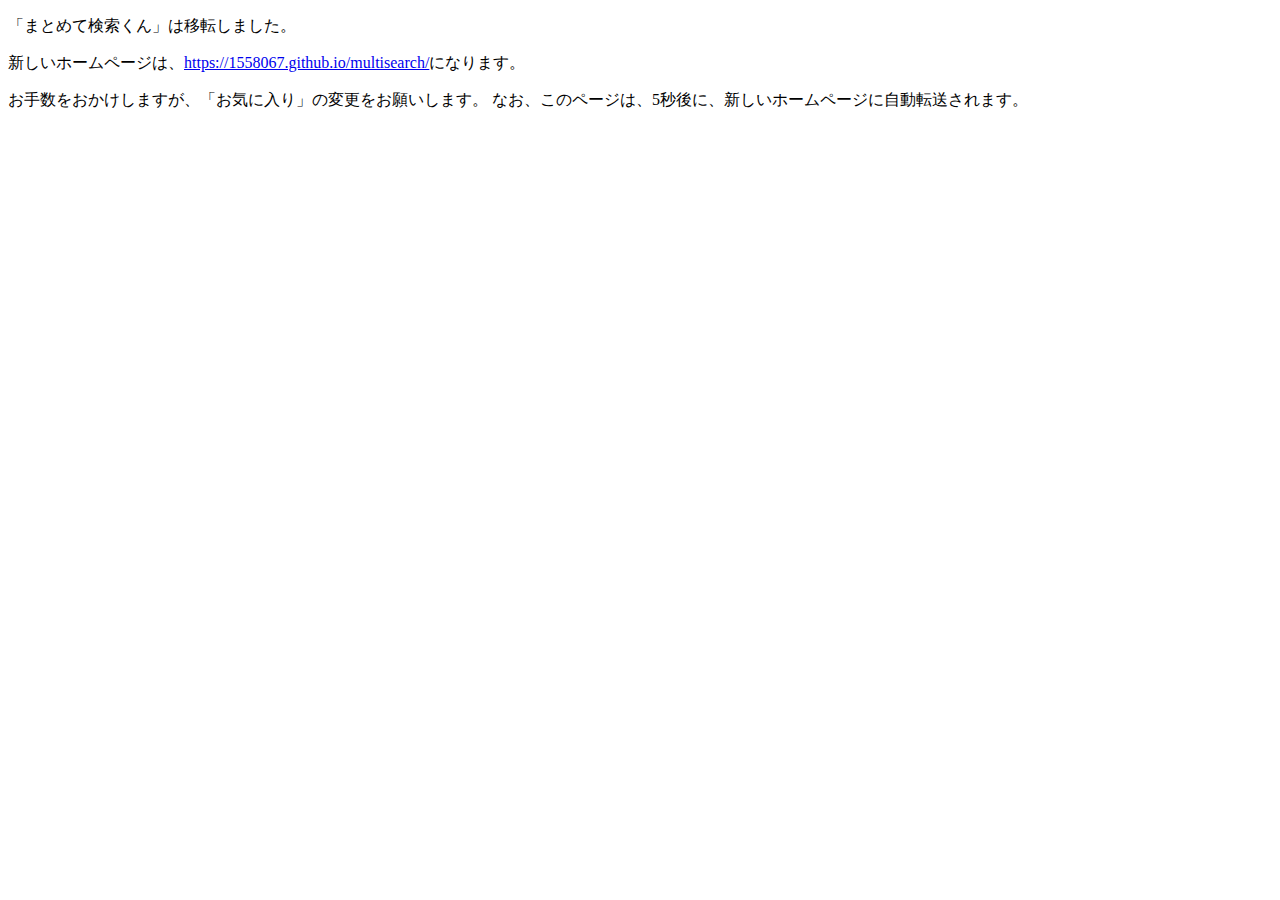
<file: redirect/index.html>
<!DOCTYPE html>
<html lang="ja">

<head>
    <meta charset="UTF-8">
    <title>転送</title>
    <meta http-equiv="refresh" content="5;url=https://1558067.github.io/multisearch/">
</head>

<body>
    <p>「まとめて検索くん」は移転しました。</p>
    <p>新しいホームページは、<a href="https://1558067.github.io/multisearch/">https://1558067.github.io/multisearch/</a>になります。
    </p>

    <p>
        お手数をおかけしますが、「お気に入り」の変更をお願いします。
        なお、このページは、5秒後に、新しいホームページに自動転送されます。
    </p>

</body>

</html>
</file>
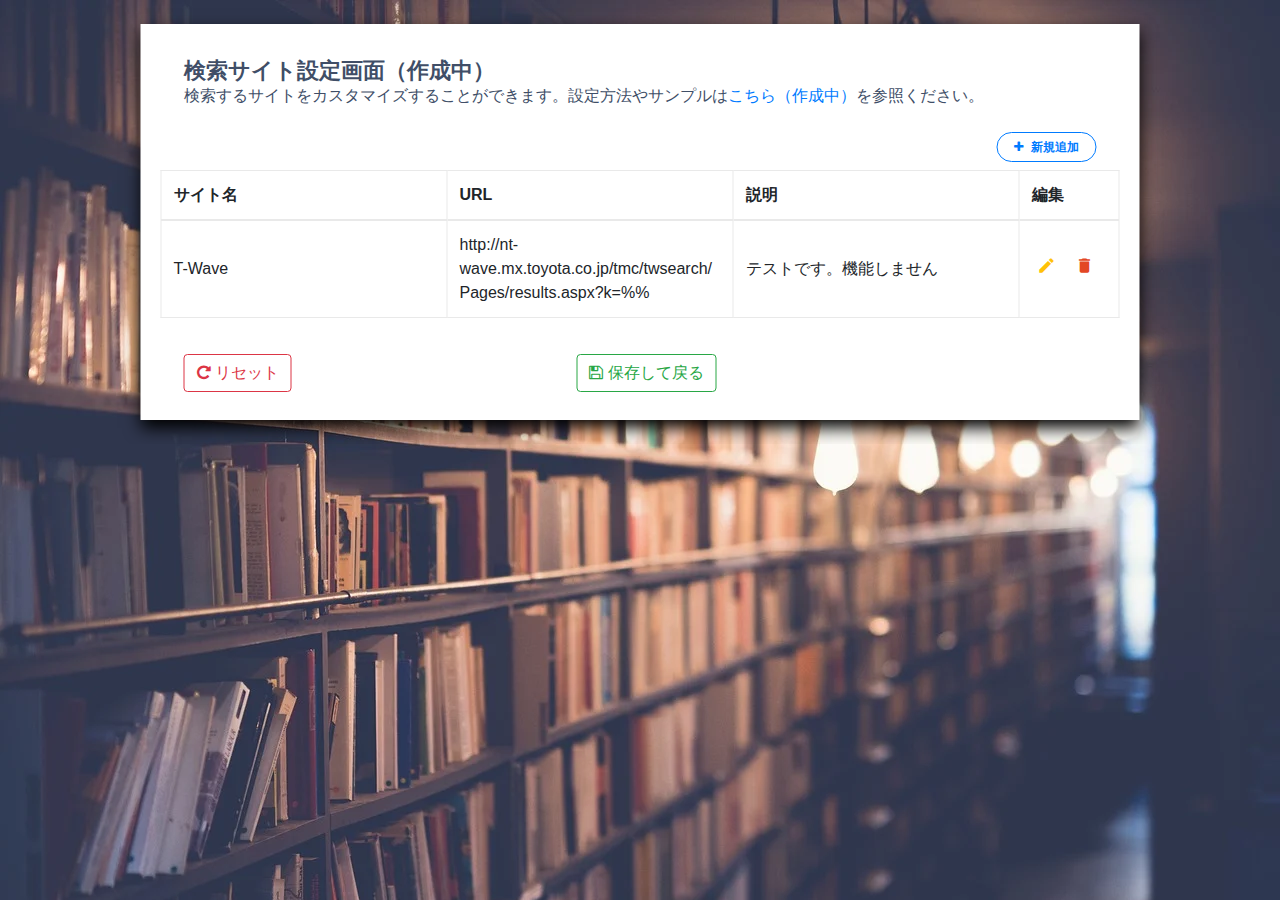
<file: setting/setting.html>
<!DOCTYPE html>
<html lang="ja-JP">
  <head>
    <meta charset="utf-8" />
    <meta
      name="viewport"
      content="width=device-width, initial-scale=1, shrink-to-fit=no"
    />
    <title>検索サイト設定画面</title>
    <link
      rel="stylesheet"
      href="https://stackpath.bootstrapcdn.com/bootstrap/4.5.0/css/bootstrap.min.css"
    />
    <link
      rel="stylesheet"
      href="https://fonts.googleapis.com/icon?family=Material+Icons"
    />
    <link
      rel="stylesheet"
      href="https://maxcdn.bootstrapcdn.com/font-awesome/4.7.0/css/font-awesome.min.css"
    />
    <link rel="stylesheet" href="./css/setting-style.css" />
    <script src="https://code.jquery.com/jquery-3.5.1.min.js"></script>
    <script src="https://cdn.jsdelivr.net/npm/popper.js@1.16.0/dist/umd/popper.min.js"></script>
    <script src="https://stackpath.bootstrapcdn.com/bootstrap/4.5.0/js/bootstrap.min.js"></script>
    <script src="./js/setting.js"></script>
    <link rel="icon" href="../main/image/folder-search_114451-32px.ico" />
    <!-- apple touch icon -->
    <link
      rel="apple-touch-icon"
      sizes="128x128"
      href="./image/folder-search_114451-128px.ico"
    />
  </head>
  <body>
    <div class="container-lg">
      <div class="table-responsive">
        <div class="table-wrapper">
          <div class="table-title">
            <div class="row">
              <div class="col-sm-12">
                <h2><b>検索サイト設定画面（作成中）</b></h2>
                <p>
                  検索するサイトをカスタマイズすることができます。設定方法やサンプルは<a
                    href="#"
                    >こちら（作成中）</a
                  >を参照ください。
                </p>
              </div>
            </div>
            <div class="row">
              <div class="col-12">
                <button
                  type="button"
                  class="btn btn-outline-primary add-new"
                  data-toggle="tooltip"
                  title="新しいサイトを追加"
                >
                  <i class="fa fa-plus"></i> 新規追加
                </button>
              </div>
            </div>
            <table class="table table-bordered">
              <thead>
                <tr>
                  <th>サイト名</th>
                  <th>URL</th>
                  <th>説明</th>
                  <th>編集</th>
                </tr>
              </thead>
              <tbody>
                <tr>
                  <td>T-Wave</td>
                  <td>
                    http://nt-wave.mx.toyota.co.jp/tmc/twsearch/Pages/results.aspx?k=%%
                  </td>
                  <td>テストです。機能しません</td>
                  <td>
                    <a class="add" title="完了" data-toggle="tooltip"
                      ><i class="material-icons">&#xE876;</i></a
                    >
                    <a class="edit" title="修正" data-toggle="tooltip"
                      ><i class="material-icons">&#xE254;</i></a
                    >
                    <a class="delete" title="削除" data-toggle="tooltip"
                      ><i class="material-icons">&#xE872;</i></a
                    >
                  </td>
                </tr>
              </tbody>
            </table>
          </div>
          <div class="row">
            <div class="col-sm-5">
              <button
                type="button"
                class="btn btn-outline-danger reset-table"
                data-toggle="tooltip"
                title="初期設定に戻します"
              >
                <i class="fa fa-repeat" aria-hidden="true"></i> リセット
              </button>
            </div>
            <div class="col-sm-4">
              <button
                type="button"
                class="btn btn-outline-success save-table"
                data-toggle="tooltip"
                title="内容を保存して、メインページに戻ります"
              >
                <i class="fa fa-floppy-o" aria-hidden="true"></i> 保存して戻る
              </button>
            </div>
          </div>
        </div>
      </div>
    </div>
  </body>
</html>
</file>
<file: setting/css/setting-style.css>
@charset "UTF-8";
/* CSS Document */

body {
  color: #404e67;
  background: #f5f7fa;
  font-family: "Open Sans", sans-serif;
  background-image: url("../../main/image/books-2596809_1280.webp");
}

.row {
  margin: 0.5em;
}
.table-wrapper {
  position: relative;
  left: 50%;
  transform: translate(-50%);
  width: 90%;
  background: #fff;
  padding: 20px;
  box-shadow: 0 0.5rem 1rem rgb(0 0 0 / 100%);
  margin-bottom: 1.5em;
  margin-top: 1.5em;
}
.table-title {
  padding-bottom: 10px;
  margin: 0 0 10px;
}
.table-title h2 {
  margin: 6px 0 0;
  font-size: 22px;
}
.table-title .add-new {
  float: right;
  height: 30px;
  font-weight: bold;
  font-size: 12px;
  text-shadow: none;
  min-width: 100px;
  border-radius: 50px;
  line-height: 13px;
}
.table-title .add-new i {
  margin-right: 4px;
}
table.table {
  table-layout: fixed;
}
table.table tr th,
table.table tr td {
  border-color: #e9e9e9;
  vertical-align: middle;
  word-wrap: break-word;
}
table.table th i {
  font-size: 13px;
  margin: 0 5px;
  cursor: pointer;
}
table.table th:last-child {
  width: 100px;
}
table.table td a {
  cursor: pointer;
  display: inline-block;
  margin: 0 5px;
  min-width: 24px;
}
table.table td a.add {
  color: #27c46b;
}
table.table td a.edit {
  color: #ffc107;
}
table.table td a.delete {
  color: #e34724;
}
table.table td i {
  font-size: 19px;
}
table.table td a.add i {
  font-size: 24px;
  margin-right: -1px;
  position: relative;
  top: 3px;
}
table.table .form-control {
  height: 32px;
  line-height: 32px;
  box-shadow: none;
  border-radius: 2px;
}
table.table .form-control.error {
  border-color: #f50000;
}
table.table td .add {
  display: none;
}
</file>
